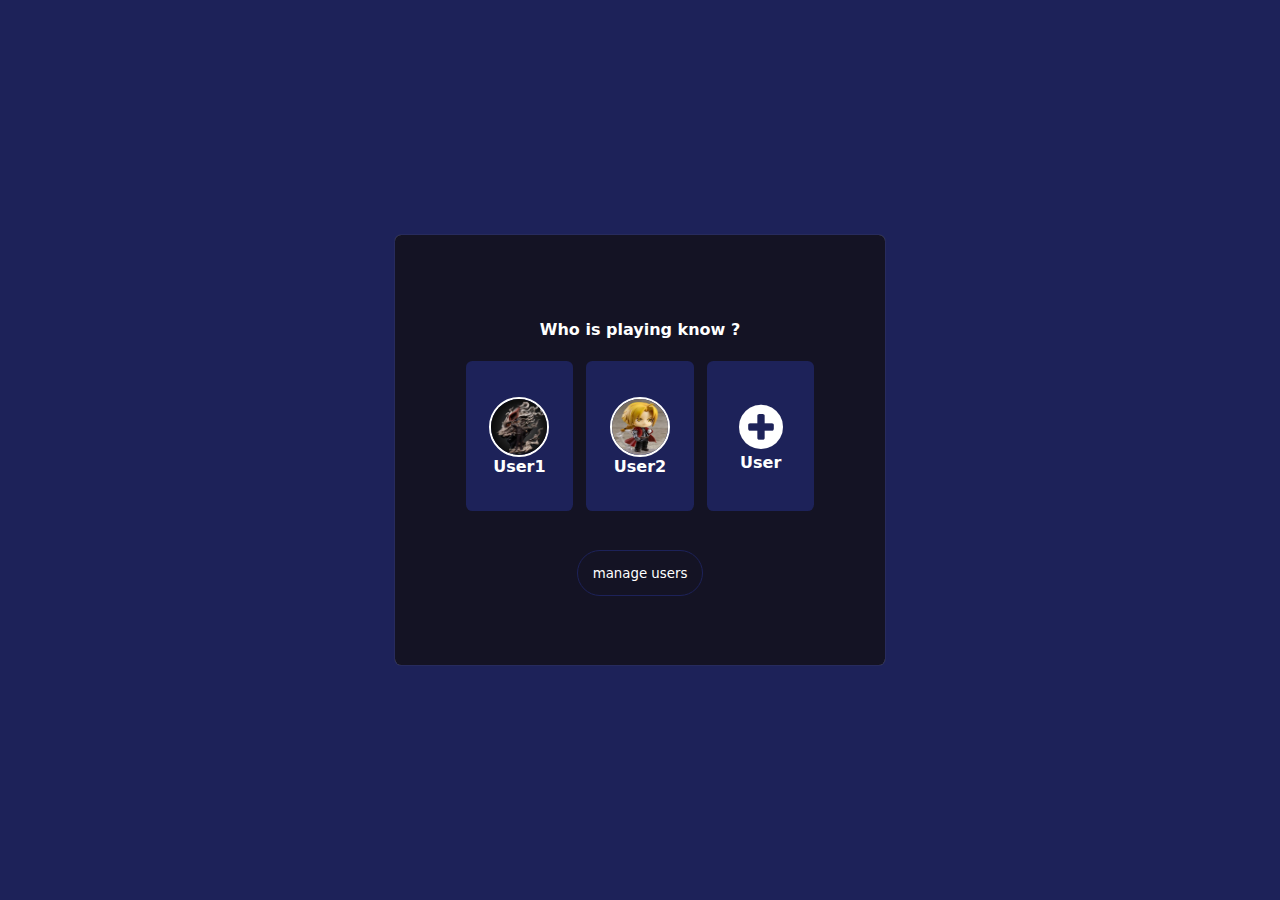
<file: index.html>
<html lang="en">
<head>
    <meta charset="UTF-8">
    <meta http-equiv="X-UA-Compatible" content="IE=edge">
    <meta name="viewport" content="width=device-width, initial-scale=1.0">
    <link rel="stylesheet" href="./style.css">
    <link rel="stylesheet" href="https://cdnjs.cloudflare.com/ajax/libs/font-awesome/4.7.0/css/font-awesome.min.css">
    <title>who is the player</title>
</head>
<body>
    
    <div class="container">
        <div class="box1">
            <div class="content">
                <div class="text">
                    <h4>Who is playing know ?</h4>
                </div>
                <div class="player">
                    <div class="player-num">
                        <img src="./1.jpg" alt="">
                        <h4>User1</h4>
                    </div>
                    <div class="player-num">
                        <img src="./2.jpg" alt="">
                        <h4>User2</h4>
                    </div>
                    <div class="player-num plus" id="adduser"> <i class="fa fa-plus-circle"></i>
                        <h4>User</h4>
                    </div>
                </div>
                <div class="manage">
                    <button>manage users</button>
                </div>
            </div>
        </div>
    </div>
    <script src="./script.js"></script>
</body>
</html>
</file>
<file: style.css>
*{
    margin: 0;
    padding: 0;
    box-sizing: border-box;
    font-family: system-ui, -apple-system, BlinkMacSystemFont, 'Segoe UI', Roboto, Oxygen, Ubuntu, Cantarell, 'Open Sans', 'Helvetica Neue', sans-serif, 'Times New Roman', Times, serif;

}
.container {
    width: 100%;
    height: 100vh;
    background-color: #1d2259;
    color: #fff;
    display: grid;
    align-items: center;
    justify-items: center;
   

}
.Box1 {
    min-width: 490px;
    min-height: 430px;
    max-width: 550px;
    max-height: 600px;
    display: flex;
    align-items: center;
    justify-content: center;
    overflow-y:hidden;
    background: #141324;
    border-radius: .4rem;
    padding: 4rem;
    box-shadow: 0 0 1px gray;
}
.content {
    width: 100%;
    height: 100%;
}
.content .text {
    text-align:center;
    margin: 1rem;
}
.content .player {
    display: flex;
    
}
.content .player .player-num {
    flex: 1 100px ;
    height: 150px;
    background: #1d2259;
    margin: .42rem;
    border-radius: .4rem;
}
.manage {
    text-align: center;
    width: 100%;
    margin: 2rem 0 0 0 ;

}
.manage button {
    
    outline:none;
    border: 1px solid #1d2259;
    background: none;
    border-radius: 2rem;
    color: #fff;
    padding: .91rem;
    transition: all .43s;
}
.manage button:hover {
    transform: scale(1.1);

}
.player-num {
    display: flex;
    flex-direction: column;
    height: 100%;
    width: 100%;
    align-items: center;
    justify-content: center;
    transition: all .4s;
}
.player-num:hover {
    transform:scale(1.1);
}
.player-num img {
    width: 60px;
    height: 60px;
    border: 2px solid #fff;
    border-radius: 50%;
}
.player-num .plus {
 width: 80px;
 height: 80px;

}
.player-num  i {

    
    font-size: 3.2rem;
    color: #fff;
    cursor: pointer;
}
</file>
